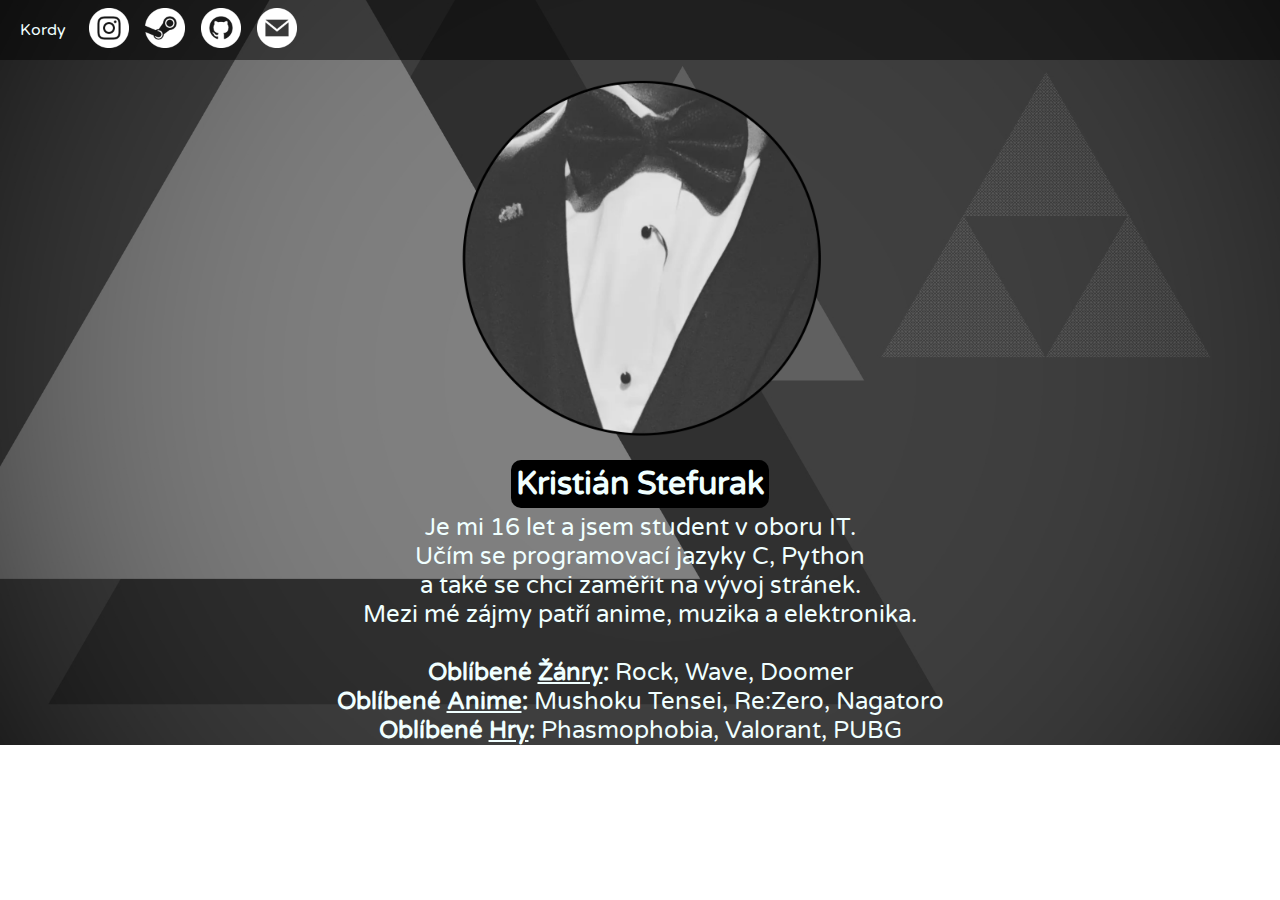
<file: index.html>
<!DOCTYPE html>
<html>

<head>
    <meta charset="UTF-8">
    <title>Kordy | Home</title>
    <link rel="stylesheet" href="style.css">
    <link rel="icon" type="image/x-icon" href="./pictures/favicon.ico">
</head>

<body>
    <div class="topbar">
        <a href="#">
            <p>Kordy</p>
        </a>
        <div class="odkazy" style="display: flex; justify-content: center;">
            <a href="https://www.instagram.com/kristian_kordy/">
                <img src="./pictures/insta.png" alt="insta" width="40" height="40">
            </a>

            <a href="https://steamcommunity.com/id/kordyltd/">
                <img src="./pictures/steam.png" alt="steam" width="40" height="40">
            </a>

            <a href="https://github.com/KordyDX/">
                <img src="./pictures/github.png" alt="github" width="40" height="40">
            </a>

            <a href="mailto:kristianstefurak@gmail.com">
                <img src="./pictures/mail.png" alt="gmail" width="40" height="40">
            </a>
        </div>
    </div>

    <div class="about">
        <div id="profil">
            <img src="./pictures/prof.png" alt="prof" width="400" height="400">
        </div>

        <div id="jmeno">
            <h1><span>Kristián Stefurak</span></h1>
        </div>

        <div id="popis">
            <p>Je mi 16 let a jsem student v oboru IT.
                <br>Učím se programovací jazyky C, Python
                <br>a také se chci zaměřit na vývoj stránek.
                <br>Mezi mé zájmy patří anime, muzika a elektronika.
                <br>
                <br><b>Oblíbené <u>Žánry</u>:</b> Rock, Wave, Doomer
                <br><b>Oblíbené <u>Anime</u>:</b> Mushoku Tensei, Re:Zero, Nagatoro
                <br><b>Oblíbené <u>Hry</u>:</b> Phasmophobia, Valorant, PUBG
            </p>
        </div>
    </div>
</body>

</html>
</file>
<file: style.css>
@import url('https://fonts.googleapis.com/css2?family=Varela+Round&display=swap');
* {
    margin: 0;
}

body {
    background-repeat: no-repeat;
    background-size: cover;
    color: azure;
    background-image: url("./pictures/bkg3v.jpg");
    font-family: 'Varela Round', sans-serif;
}

a:link {
    color: azure;
    text-decoration: none;
}

a:visited {
    color: azure;
}

a:hover {
    text-shadow: 0 0 5px rgb(166, 255, 255);
    color: rgb(166, 255, 255);
}

a:active {
    color: rgb(0, 255, 255);
}

#jmeno span {
    background-color: rgb(0, 0, 0);
    border-radius: 10px;
    padding: 5px 5px 5px 5px;
}

img {
    max-width: 100%;
    height: auto;
}

.about {
    text-align: center;
}

#popis {
    font-size: 24px;
    margin-top: 10px;
}

.odkazy img {
    margin: 8px;
}

.topbar {
    display: flex;
    align-items: center;
    height: 60px;
    width: 100%;
    background-color: rgb(0, 0, 0, 0.5);
}

.topbar p {
    margin-left: 20px;
    margin-right: 15px;
}

.topbar img:hover {
    filter: blur(1px);
}
</file>
